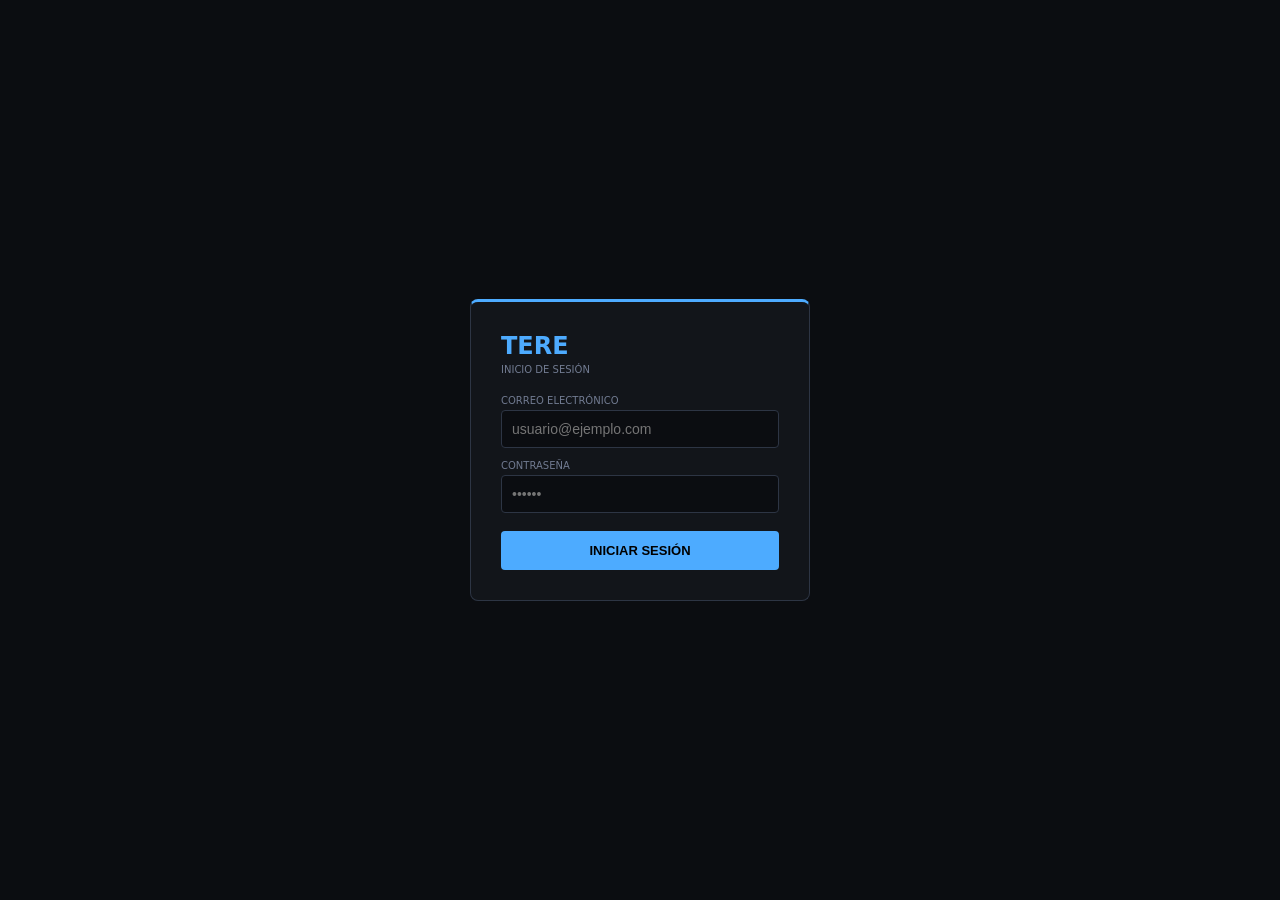
<file: login.html>
<!DOCTYPE html>
<html lang="es">
<head>
  <meta charset="UTF-8">
  <meta name="viewport" content="width=device-width, initial-scale=1.0">
  <title>TERE · Iniciar sesión</title>
  <style>
    :root {
      --bg: #0b0d11;
      --bg2: #12151a;
      --accent: #4dabff;
      --green: #40e0d0;
      --red: #ff5e7e;
      --text: #d8dee9;
      --muted: #717b91;
    }
    * { box-sizing: border-box; margin: 0; padding: 0; }
    body {
      background: var(--bg);
      color: var(--text);
      font-family: system-ui, sans-serif;
      min-height: 100vh;
      display: flex;
      align-items: center;
      justify-content: center;
    }
    .login-box {
      background: var(--bg2);
      border: 1px solid #2d3544;
      border-top: 3px solid var(--accent);
      border-radius: 8px;
      padding: 30px;
      width: 340px;
    }
    .login-title {
      font-size: 24px;
      font-weight: 700;
      color: var(--accent);
      margin-bottom: 4px;
    }
    .login-sub {
      font-size: 10px;
      color: var(--muted);
      margin-bottom: 20px;
    }
    .lbl {
      font-size: 10px;
      color: var(--muted);
      text-transform: uppercase;
      margin-bottom: 4px;
      margin-top: 12px;
    }
    input {
      width: 100%;
      background: var(--bg);
      border: 1px solid #2d3544;
      border-radius: 4px;
      padding: 10px;
      color: var(--text);
      font-size: 14px;
      outline: none;
    }
    input:focus { border-color: var(--accent); }
    .btn {
      width: 100%;
      padding: 12px;
      border: none;
      border-radius: 4px;
      font-weight: 700;
      cursor: pointer;
      font-size: 13px;
      text-transform: uppercase;
      margin-top: 18px;
    }
    .btn-p {
      background: var(--accent);
      color: #000;
    }
    #toast {
      position: fixed;
      bottom: 20px;
      right: 20px;
      background: var(--bg2);
      border-left: 4px solid var(--accent);
      padding: 14px 20px;
      font-size: 12px;
      display: none;
      z-index: 1000;
    }
    #toast.error { border-color: var(--red); }
    #toast.success { border-color: var(--green); }
  </style>
</head>
<body>

<div class="login-box">
  <div class="login-title">TERE</div>
  <div class="login-sub">INICIO DE SESIÓN</div>

  <div class="lbl">Correo electrónico</div>
  <input type="email" id="email" placeholder="usuario@ejemplo.com" autocomplete="email">

  <div class="lbl">Contraseña</div>
  <input type="password" id="password" placeholder="••••••" autocomplete="current-password">

  <button class="btn btn-p" onclick="login()">INICIAR SESIÓN</button>
</div>

<div id="toast"></div>

<script>
  const API = 'https://jellyfish-app-b5lgm.ondigitalocean.app/';

  async function login() {
    const email = document.getElementById('email').value.trim();
    const password = document.getElementById('password').value;

    if (!email || !password) {
      return toast('Completa todos los campos', 'error');
    }

    try {
      const response = await fetch(`${API}/api/usuarios/login`, {
        method: 'POST',
        headers: {
          'Content-Type': 'application/json',
          'ngrok-skip-browser-warning': 'true'
        },
        body: JSON.stringify({ email, password })
      });

      if (!response.ok) {
        if (response.status === 401) throw new Error('Credenciales incorrectas');
        const data = await response.json().catch(() => ({}));
        throw new Error(data.message || data.mensaje || `Error ${response.status}`);
      }

      const usuario = await response.json();

      // Guardar datos de sesión
      const session = {
        idUsuario: usuario.idUsuario,
        nombre: usuario.nombre,
        email: usuario.email,
        idSede: usuario.idSede,
        sedeId: usuario.idSede,
        rol: usuario.rol
      };
      localStorage.setItem('tere_session', JSON.stringify(session));

      toast('Inicio de sesión exitoso', 'success');
      setTimeout(() => {
        window.location.href = 'index.html';
      }, 800);

    } catch (error) {
      toast(error.message || 'Error al iniciar sesión', 'error');
    }
  }

  let _tt;
  function toast(m, t = 'info') {
    const e = document.getElementById('toast');
    e.textContent = m;
    e.className = t;
    e.style.display = 'block';
    clearTimeout(_tt);
    _tt = setTimeout(() => e.style.display = 'none', 2500);
  }
</script>

</body>
</html>
</file>
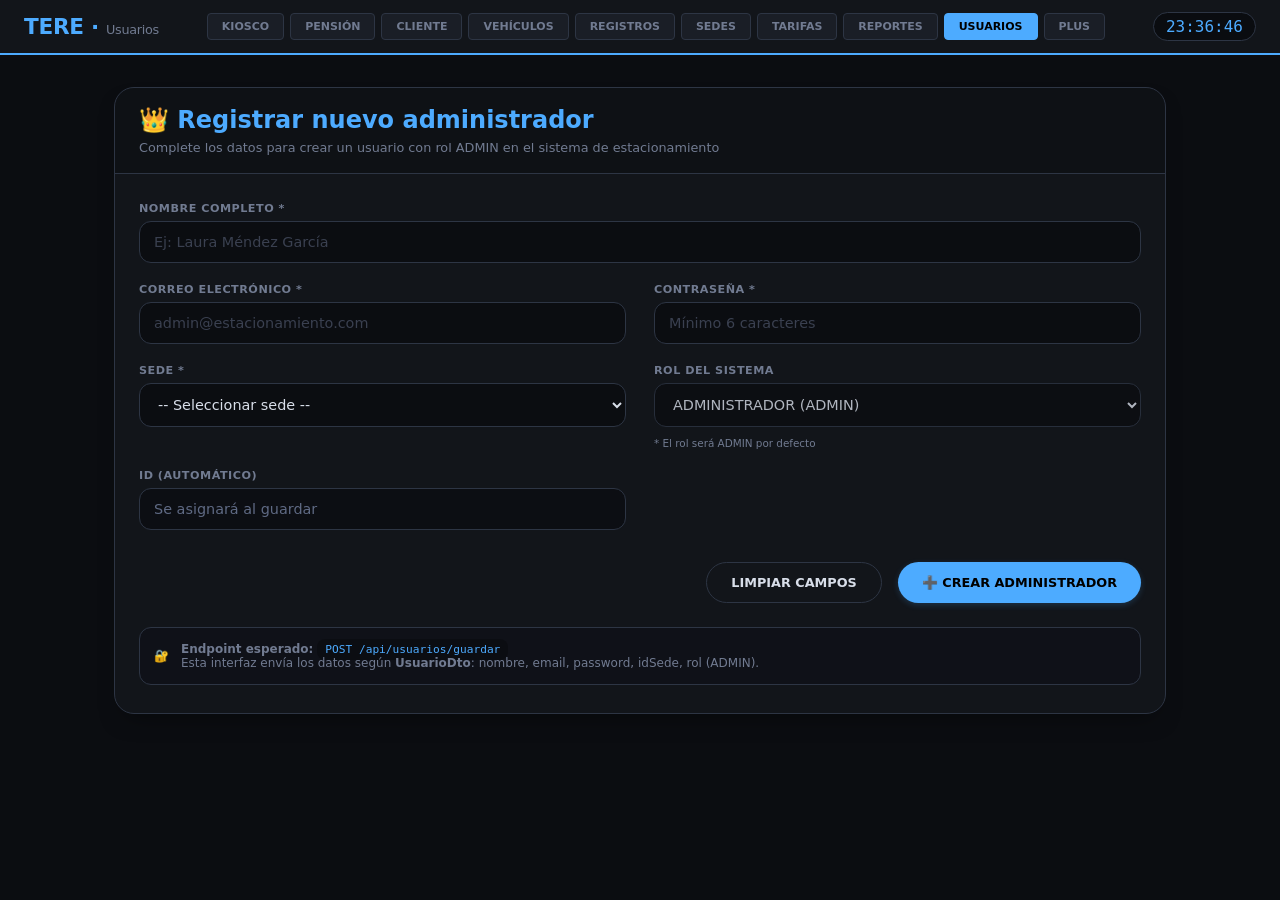
<file: registroCliente.html>
<!DOCTYPE html>
<html lang="es">
<head>
  <meta charset="UTF-8">
  <meta name="viewport" content="width=device-width, initial-scale=1.0, user-scalable=no">
  <title>TERE · Registrar Administrador</title>
  <style>
    * {
      margin: 0;
      padding: 0;
      box-sizing: border-box;
    }

    :root {
      --bg: #0b0d11;
      --bg2: #12151a;
      --accent: #4dabff;
      --green: #40e0d0;
      --red: #ff5e7e;
      --text: #d8dee9;
      --muted: #717b91;
      --border: #2d3544;
    }

    body {
      background: var(--bg);
      color: var(--text);
      font-family: 'Inter', system-ui, -apple-system, 'Segoe UI', sans-serif;
      min-height: 100vh;
      display: flex;
      flex-direction: column;
    }

    /* HEADER */
    header {
      background: var(--bg2);
      border-bottom: 2px solid var(--accent);
      padding: 12px 24px;
      display: flex;
      justify-content: space-between;
      align-items: center;
      flex-wrap: wrap;
      gap: 12px;
    }

    .logo {
      font-size: 1.35rem;
      font-weight: 700;
      letter-spacing: -0.3px;
      color: var(--accent);
    }

    .logo span {
      color: var(--muted);
      font-weight: 400;
      font-size: 0.8rem;
    }

    .nav-links {
      display: flex;
      gap: 6px;
      flex-wrap: wrap;
    }

    .nav-btn {
      padding: 6px 14px;
      border-radius: 4px;
      font-size: 11px;
      font-weight: 700;
      text-transform: uppercase;
      text-decoration: none;
      cursor: pointer;
      border: 1px solid #2d3544;
      background: #1a1e26;
      color: var(--muted);
      transition: all .15s;
    }

    .nav-btn:hover {
      border-color: var(--accent);
      color: var(--accent);
    }

    .nav-btn.active {
      background: var(--accent);
      color: #000;
      border-color: var(--accent);
    }

    .clock {
      font-family: monospace;
      font-size: 1rem;
      background: #0a0c10;
      padding: 4px 12px;
      border-radius: 32px;
      border: 1px solid var(--border);
      color: var(--accent);
    }

    /* MAIN LAYOUT */
    .container {
      max-width: 1100px;
      margin: 0 auto;
      padding: 32px 24px;
      width: 100%;
      flex: 1;
    }

    .card {
      background: var(--bg2);
      border: 1px solid var(--border);
      border-radius: 20px;
      overflow: hidden;
      box-shadow: 0 12px 24px -12px rgba(0,0,0,0.5);
    }

    .card-header {
      background: rgba(0,0,0,0.2);
      padding: 18px 24px;
      border-bottom: 1px solid var(--border);
    }

    .card-header h2 {
      font-size: 1.5rem;
      font-weight: 600;
      color: var(--accent);
      display: flex;
      align-items: center;
      gap: 8px;
    }

    .card-header p {
      font-size: 0.8rem;
      color: var(--muted);
      margin-top: 6px;
    }

    .card-body {
      padding: 28px 24px;
    }

    /* FORM GRID */
    .form-grid {
      display: grid;
      grid-template-columns: repeat(2, 1fr);
      gap: 20px 28px;
    }

    .field-group {
      display: flex;
      flex-direction: column;
      gap: 6px;
    }

    .field-group.full-width {
      grid-column: span 2;
    }

    label {
      font-size: 0.7rem;
      text-transform: uppercase;
      font-weight: 600;
      letter-spacing: 0.5px;
      color: var(--muted);
    }

    input, select {
      background: var(--bg);
      border: 1px solid var(--border);
      border-radius: 12px;
      padding: 12px 14px;
      color: var(--text);
      font-size: 0.9rem;
      outline: none;
      transition: all 0.2s ease;
      font-family: inherit;
    }

    input:focus, select:focus {
      border-color: var(--accent);
      box-shadow: 0 0 0 2px rgba(77, 171, 255, 0.2);
    }

    input::placeholder {
      color: #3a4050;
    }

    .error-msg {
      font-size: 0.7rem;
      color: var(--red);
      margin-top: 4px;
      display: none;
    }

    /* action buttons */
    .actions {
      margin-top: 32px;
      display: flex;
      justify-content: flex-end;
      gap: 16px;
      flex-wrap: wrap;
    }

    .btn {
      padding: 12px 24px;
      font-weight: 600;
      font-size: 0.8rem;
      text-transform: uppercase;
      border-radius: 40px;
      border: none;
      cursor: pointer;
      transition: 0.2s;
      background: transparent;
      color: var(--text);
      font-family: inherit;
    }

    .btn-primary {
      background: var(--accent);
      color: #000;
      box-shadow: 0 2px 6px rgba(77,171,255,0.2);
    }

    .btn-primary:hover {
      background: #3b8ad9;
      transform: translateY(-1px);
    }

    .btn-outline {
      border: 1px solid var(--border);
      background: transparent;
    }

    .btn-outline:hover {
      border-color: var(--accent);
      color: var(--accent);
    }

    /* TOAST */
    #toast {
      position: fixed;
      bottom: 24px;
      right: 24px;
      background: var(--bg2);
      border-left: 4px solid var(--accent);
      backdrop-filter: blur(8px);
      padding: 14px 20px;
      border-radius: 12px;
      font-size: 0.85rem;
      display: none;
      z-index: 1000;
      box-shadow: 0 8px 20px rgba(0,0,0,0.4);
      max-width: 320px;
    }

    #toast.success {
      border-left-color: var(--green);
    }
    #toast.error {
      border-left-color: var(--red);
    }

    /* INFO */
    .info-badge {
      background: #0f1118;
      border-radius: 12px;
      padding: 14px;
      margin-top: 24px;
      border: 1px solid var(--border);
      font-size: 0.75rem;
      color: var(--muted);
      display: flex;
      gap: 12px;
      align-items: center;
    }

    .info-badge code {
      background: #00000040;
      padding: 4px 8px;
      border-radius: 8px;
      font-size: 0.7rem;
      color: var(--accent);
    }

    hr {
      border-color: var(--border);
      margin: 12px 0;
    }

    @media (max-width: 700px) {
      .form-grid {
        grid-template-columns: 1fr;
      }
      .field-group.full-width {
        grid-column: span 1;
      }
      .container {
        padding: 20px 16px;
      }
      .card-body {
        padding: 20px 16px;
      }
    }
  </style>
</head>
<body>

<header>
  <div class="logo">TERE · <span>Usuarios</span></div>
  <nav class="nav-links">
    <a class="nav-btn" href="index.html">Kiosco</a>
    <a class="nav-btn" href="pension.html">Pensión</a>
    <a class="nav-btn" href="cliente.html">Cliente</a>
    <a class="nav-btn" href="vehiculos.html">Vehículos</a>
    <a class="nav-btn" href="registros.html">Registros</a>
    <a class="nav-btn" href="sedes.html">Sedes</a>
    <a class="nav-btn" href="tarifa.html">Tarifas</a>
    <a class="nav-btn" href="pdf.html">Reportes</a>
    <a class="nav-btn active" href="registroCliente.html">Usuarios</a>
    <a class="nav-btn" href="Plus/portada.html">Plus</a>
  </nav>
  <div class="clock" id="liveClock">--:--:--</div>
</header>

<div class="container">
  <div class="card">
    <div class="card-header">
      <h2>👑 Registrar nuevo administrador</h2>
      <p>Complete los datos para crear un usuario con rol ADMIN en el sistema de estacionamiento</p>
    </div>
    <div class="card-body">
      <form id="registerAdminForm">
        <div class="form-grid">
          <!-- Nombre completo -->
          <div class="field-group full-width">
            <label>Nombre completo *</label>
            <input type="text" id="adminNombre" placeholder="Ej: Laura Méndez García" autocomplete="off" maxlength="100">
            <div class="error-msg" id="errorNombre">El nombre es obligatorio (máx 100 caracteres)</div>
          </div>

          <!-- Email -->
          <div class="field-group">
            <label>Correo electrónico *</label>
            <input type="email" id="adminEmail" placeholder="admin@estacionamiento.com" autocomplete="off">
            <div class="error-msg" id="errorEmail">Correo inválido o ya registrado</div>
          </div>

          <!-- Contraseña -->
          <div class="field-group">
            <label>Contraseña *</label>
            <input type="password" id="adminPassword" placeholder="Mínimo 6 caracteres" autocomplete="new-password">
            <div class="error-msg" id="errorPass">La contraseña es obligatoria (mín 6 caracteres)</div>
          </div>

          <!-- Sede (obligatoria según DTO) -->
          <div class="field-group">
            <label>Sede *</label>
            <select id="adminSede">
              <option value="">-- Seleccionar sede --</option>
              <option value="1">🏢 Zona Mercado (ID 1)</option>
              <option value="2">🏬 Zona Comercial (ID 2)</option>
              <option value="3">🏙️ Zona Concurrida (ID 3)</option>
            </select>
            <div class="error-msg" id="errorSede">Debe seleccionar una sede válida</div>
          </div>

          <!-- Rol (fijo ADMIN pero se puede mostrar) -->
          <div class="field-group">
            <label>Rol del sistema</label>
            <select id="adminRol" disabled style="opacity:0.8; cursor:not-allowed;">
              <option value="ADMIN" selected>ADMINISTRADOR (ADMIN)</option>
            </select>
            <input type="hidden" id="rolHidden" value="ADMIN">
            <div style="font-size:0.65rem; color:var(--muted); margin-top: 4px;">* El rol será ADMIN por defecto</div>
          </div>

          <!-- ID de usuario (solo lectura) -->
          <div class="field-group">
            <label>ID (automático)</label>
            <input type="text" value="Se asignará al guardar" disabled style="background:#0c0e13; color:#5f6a84;">
          </div>
        </div>

        <div class="actions">
          <button type="button" class="btn btn-outline" onclick="limpiarFormulario()">Limpiar campos</button>
          <button type="submit" class="btn btn-primary" id="submitBtn">➕ CREAR ADMINISTRADOR</button>
        </div>
      </form>

      <div class="info-badge">
        <span>🔐</span>
        <div>
          <strong>Endpoint esperado:</strong> <code>POST /api/usuarios/guardar</code><br>
          Esta interfaz envía los datos según <strong>UsuarioDto</strong>: nombre, email, password, idSede, rol (ADMIN).
        </div>
      </div>
    </div>
  </div>
</div>

<div id="toast"></div>

<script>
  // Configuración
  const API_BASE = 'https://jellyfish-app-b5lgm.ondigitalocean.app';
  const DEFAULT_HEADERS = {
    'Content-Type': 'application/json',
    'ngrok-skip-browser-warning': 'true'
  };

  // DOM elements
  const nombreInput = document.getElementById('adminNombre');
  const emailInput = document.getElementById('adminEmail');
  const passInput = document.getElementById('adminPassword');
  const sedeSelect = document.getElementById('adminSede');
  const submitBtn = document.getElementById('submitBtn');
  const registerForm = document.getElementById('registerAdminForm');

  // Errores dinámicos
  const errorNombre = document.getElementById('errorNombre');
  const errorEmail = document.getElementById('errorEmail');
  const errorPass = document.getElementById('errorPass');
  const errorSede = document.getElementById('errorSede');

  // Reloj en tiempo real
  function updateClock() {
    const now = new Date();
    const timeStr = now.toLocaleTimeString('es-MX', { hour12: false });
    const clockDiv = document.getElementById('liveClock');
    if (clockDiv) clockDiv.textContent = timeStr;
  }
  setInterval(updateClock, 1000);
  updateClock();

  // Helper: Toast
  let toastTimeout = null;
  function showToast(message, type = 'info') {
    const toast = document.getElementById('toast');
    if (!toast) return;
    toast.textContent = message;
    toast.className = type;
    toast.style.display = 'block';
    if (toastTimeout) clearTimeout(toastTimeout);
    toastTimeout = setTimeout(() => {
      toast.style.display = 'none';
    }, 3500);
  }

  // Validaciones locales
  function validateForm() {
    let isValid = true;

    // nombre
    const nombre = nombreInput.value.trim();
    if (!nombre || nombre.length < 2 || nombre.length > 100) {
      errorNombre.style.display = 'block';
      isValid = false;
    } else {
      errorNombre.style.display = 'none';
    }

    // email
    const email = emailInput.value.trim();
    const emailRegex = /^[^\s@]+@([^\s@.,]+\.)+[^\s@.,]{2,}$/;
    if (!email || !emailRegex.test(email)) {
      errorEmail.style.display = 'block';
      isValid = false;
    } else {
      errorEmail.style.display = 'none';
    }

    // password
    const password = passInput.value;
    if (!password || password.length < 6) {
      errorPass.style.display = 'block';
      isValid = false;
    } else {
      errorPass.style.display = 'none';
    }

    // sede
    const sedeId = sedeSelect.value;
    if (!sedeId || isNaN(parseInt(sedeId))) {
      errorSede.style.display = 'block';
      isValid = false;
    } else {
      errorSede.style.display = 'none';
    }

    return isValid;
  }

  // Limpiar formulario
  function limpiarFormulario() {
    nombreInput.value = '';
    emailInput.value = '';
    passInput.value = '';
    sedeSelect.value = '';
    // resetear errores visuales
    [errorNombre, errorEmail, errorPass, errorSede].forEach(err => err.style.display = 'none');
    nombreInput.focus();
    showToast('Campos limpiados', 'info');
  }

  // Función principal para registrar administrador
  async function registrarAdministrador(event) {
    event.preventDefault();

    // Validación frontend
    if (!validateForm()) {
      showToast('❌ Revise los campos resaltados', 'error');
      return;
    }

    const nombre = nombreInput.value.trim();
    const email = emailInput.value.trim();
    const password = passInput.value;
    const idSede = parseInt(sedeSelect.value);
    const rol = 'ADMIN';   // Siempre ADMIN, respetando el DTO y lógica de negocio

    // Construir payload según UsuarioDto (idUsuario no es necesario, backend lo genera)
    const payload = {
      nombre: nombre,
      email: email,
      password: password,
      idSede: idSede,
      rol: rol
    };

    // Deshabilitar botón mientras se procesa
    submitBtn.disabled = true;
    const originalText = submitBtn.innerText;
    submitBtn.innerText = '⏳ Registrando...';

    try {
      const response = await fetch(`${API_BASE}/api/usuarios/guardar`, {
        method: 'POST',
        headers: DEFAULT_HEADERS,
        body: JSON.stringify(payload)
      });

      let responseBody = null;
      const contentType = response.headers.get('content-type');
      if (contentType && contentType.includes('application/json')) {
        responseBody = await response.json();
      } else {
        responseBody = await response.text();
      }

      if (!response.ok) {
        // Manejo de errores: si es un 400 con mensaje (correo duplicado, validación)
        let errorMessage = `Error ${response.status}`;
        if (typeof responseBody === 'string') errorMessage = responseBody;
        else if (responseBody && (responseBody.message || responseBody.mensaje)) 
          errorMessage = responseBody.message || responseBody.mensaje;
        else if (responseBody && typeof responseBody === 'object') 
          errorMessage = JSON.stringify(responseBody);
        
        throw new Error(errorMessage || 'No se pudo crear el administrador');
      }

      // Éxito: respuesta esperada "Usuario creado exitosamente" o mensaje similar
      const successMsg = typeof responseBody === 'string' ? responseBody : (responseBody?.mensaje || 'Administrador registrado con éxito');
      showToast(`✅ ${successMsg}`, 'success');
      
      // limpiar formulario después del exito
      limpiarFormulario();

    } catch (err) {
      console.error('Error en registro:', err);
      let errorText = err.message || 'Fallo en la conexión con el servidor';
      // si el error contiene "email already exists" o similar mejorar mensaje
      if (errorText.toLowerCase().includes('email') && (errorText.toLowerCase().includes('exists') || errorText.toLowerCase().includes('duplicado'))) {
        errorText = 'El correo electrónico ya está registrado. Use otro email.';
        errorEmail.style.display = 'block';
        errorEmail.innerText = '✗ Ya existe un usuario con este correo';
      } else if (errorText.toLowerCase().includes('sede')) {
        errorSede.style.display = 'block';
        errorSede.innerText = 'Sede inválida o no existente en BD';
      } else {
        // feedback general
        showToast(`⚠️ Error: ${errorText.substring(0, 100)}`, 'error');
      }
      // Mostrar toast de error general si no es específico
      if (!errorText.toLowerCase().includes('email')) {
        showToast(`❌ Fallo: ${errorText.substring(0, 120)}`, 'error');
      } else {
        // ya se mostró error email en campo, también toast opcional
        showToast(`❌ ${errorText}`, 'error');
      }
    } finally {
      submitBtn.disabled = false;
      submitBtn.innerText = originalText;
    }
  }

  // Event listeners
  registerForm.addEventListener('submit', registrarAdministrador);

  // Validaciones en tiempo real opcionales (mejora UX)
  nombreInput.addEventListener('input', () => {
    if (nombreInput.value.trim().length >= 2) errorNombre.style.display = 'none';
    else errorNombre.style.display = 'block';
  });
  emailInput.addEventListener('input', () => {
    const email = emailInput.value.trim();
    const emailRegex = /^[^\s@]+@([^\s@.,]+\.)+[^\s@.,]{2,}$/;
    if (email && emailRegex.test(email)) errorEmail.style.display = 'none';
    else if (email.length > 0) errorEmail.style.display = 'block';
    else errorEmail.style.display = 'none';
  });
  passInput.addEventListener('input', () => {
    if (passInput.value.length >= 6) errorPass.style.display = 'none';
    else if (passInput.value.length > 0) errorPass.style.display = 'block';
    else errorPass.style.display = 'none';
  });
  sedeSelect.addEventListener('change', () => {
    if (sedeSelect.value) errorSede.style.display = 'none';
    else errorSede.style.display = 'block';
  });

  // Pequeño helper, mostrar en consola la configuración actual (debug)
  console.log('🌐 API endpoint activo:', `${API_BASE}/api/usuarios/guardar`);
  console.log('📦 Payload esperado: { nombre, email, password, idSede, rol }');

  // Prevenir envío con tecla Enter inesperado si hay algún campo vacío
  window.addEventListener('keypress', function(e) {
    if (e.key === 'Enter' && document.activeElement && document.activeElement.tagName === 'INPUT') {
      if (registerForm && !submitBtn.disabled) {
        e.preventDefault();
        registerForm.dispatchEvent(new Event('submit'));
      }
    }
  });
</script>
</body>
</html>
</file>
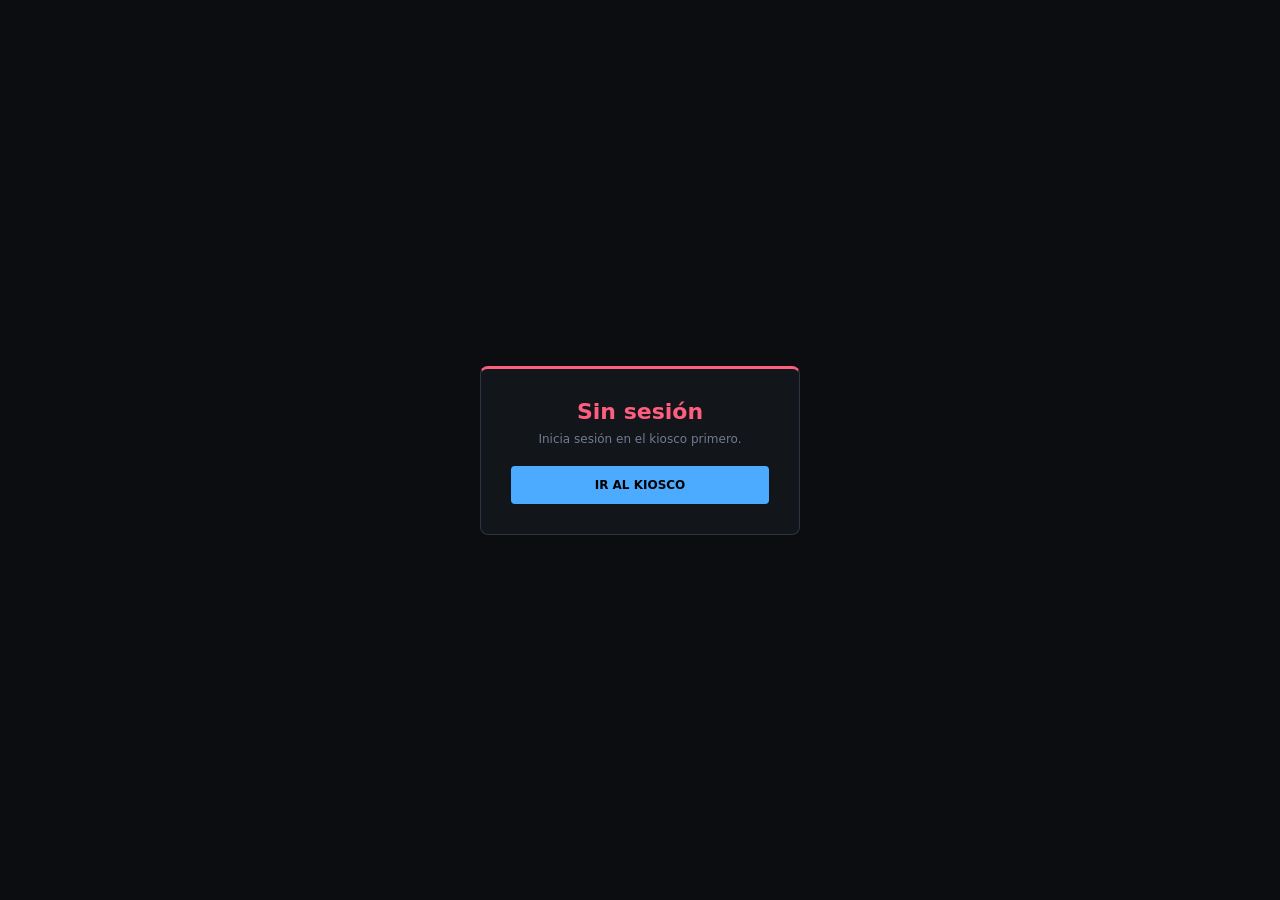
<file: registros.html>
<!DOCTYPE html>
<html lang="es">
<head>
  <meta charset="UTF-8">
  <meta name="viewport" content="width=device-width, initial-scale=1.0">
  <title>TERE · Registros y Cortes de Caja</title>
<style>
:root{--bg:#0b0d11;--bg2:#12151a;--accent:#4dabff;--green:#40e0d0;--red:#ff5e7e;--text:#d8dee9;--muted:#717b91}
*{box-sizing:border-box;margin:0;padding:0}
body{background:var(--bg);color:var(--text);font-family:system-ui,sans-serif;min-height:100vh;display:flex;flex-direction:column}
header{background:var(--bg2);border-bottom:2px solid var(--accent);padding:12px 20px;display:flex;justify-content:space-between;align-items:center;flex-wrap:wrap;gap:10px}
.logo{font-size:20px;font-weight:700;color:var(--accent)}
.nav-links{display:flex;gap:6px;flex-wrap:wrap}
.nav-btn{padding:6px 14px;border-radius:4px;font-size:11px;font-weight:700;text-transform:uppercase;text-decoration:none;cursor:pointer;border:1px solid #2d3544;background:#1a1e26;color:var(--muted);transition:all .15s}
.nav-btn:hover{border-color:var(--accent);color:var(--accent)}
.nav-btn.active{background:var(--accent);color:#000;border-color:var(--accent)}
.content{flex:1;padding:24px;display:flex;flex-direction:column;gap:16px;max-width:1100px;margin:0 auto;width:100%}
.btn{padding:10px 18px;border:none;border-radius:4px;font-weight:700;cursor:pointer;font-size:12px;text-transform:uppercase}
.btn-p{background:var(--accent);color:#000}.btn-d{background:transparent;color:var(--red);border:1px solid var(--red)}
.btn-secondary{background:#1f2a3a;color:var(--text);border:1px solid #2d3544}
.registro-view{background:#0f1115;padding:18px;border-radius:10px;display:flex;flex-direction:column;gap:14px}
.registro-head{display:flex;justify-content:space-between;gap:10px;align-items:center;border-bottom:1px solid #2d3544;padding-bottom:12px;flex-wrap:wrap}
.registro-title{font-size:18px;font-weight:700;color:var(--accent)}
.registro-grid{display:grid;grid-template-columns:1fr 1fr;gap:12px}
.registro-section{background:var(--bg);border:1px solid #2d3544;border-radius:6px;overflow:hidden}
.registro-section h3{font-size:12px;text-transform:uppercase;color:var(--muted);padding:10px;border-bottom:1px solid #2d3544}
.registro-list{display:flex;flex-direction:column;max-height:520px;overflow:auto}
.registro-item{display:grid;grid-template-columns:1fr auto;gap:8px;padding:10px;border-bottom:1px solid #202632;font-size:12px}
.registro-item:last-child{border-bottom:none}
.registro-main{font-weight:700;color:var(--text)}
.registro-meta{color:var(--muted);margin-top:3px;font-size:11px}
.registro-amount{font-weight:700;color:var(--green);text-align:right}
.registro-pill{display:inline-block;font-size:10px;text-transform:uppercase;color:#000;background:var(--accent);border-radius:4px;padding:3px 6px;margin-left:5px}
.registro-pill.off{background:var(--muted);color:#000}
.corte-section{background:var(--bg2);border:1px solid #2d3544;border-radius:6px;padding:14px}
.corte-title{font-size:12px;font-weight:700;color:var(--muted);text-transform:uppercase;margin-bottom:8px;display:flex;justify-content:space-between;align-items:center}
.corte-item{font-size:11px;color:var(--muted);padding:4px 0;border-bottom:1px solid #1a1e26}
.corte-item:last-child{border-bottom:none}
.corte-fecha{color:var(--accent);font-family:monospace}
.corte-monto{color:var(--green);font-weight:600}
.resumen-bar{display:flex;gap:16px;font-size:12px}
.resumen-item{background:var(--bg);border:1px solid #2d3544;border-radius:6px;padding:10px 16px;text-align:center}
.resumen-n{font-size:20px;font-weight:700}
.resumen-l{font-size:10px;color:var(--muted)}
#toast{position:fixed;bottom:20px;right:20px;background:var(--bg2);border-left:4px solid var(--accent);padding:14px 20px;font-size:12px;display:none;z-index:1000;border-radius:8px}
#toast.success{border-color:var(--green)}#toast.error{border-color:var(--red)}
#no-sesion{position:fixed;inset:0;background:var(--bg);display:flex;align-items:center;justify-content:center;z-index:300;display:none}
.alert-box{background:var(--bg2);border:1px solid #2d3544;border-top:3px solid var(--red);border-radius:8px;padding:30px;width:320px;text-align:center}
.loading-spinner{display:inline-block;width:12px;height:12px;border:2px solid rgba(255,255,255,0.3);border-radius:50%;border-top-color:#fff;animation:spin 0.6s linear infinite;margin-right:6px}
@keyframes spin{to{transform:rotate(360deg)}}
@media(max-width:700px){.registro-grid{grid-template-columns:1fr}.resumen-bar{flex-wrap:wrap}}
</style>
</head>
<body>

<div id="no-sesion">
  <div class="alert-box">
    <div style="font-size:22px;font-weight:700;color:var(--red);margin-bottom:8px">Sin sesión</div>
    <div style="font-size:12px;color:var(--muted);margin-bottom:20px">Inicia sesión en el kiosco primero.</div>
    <a href="index.html" class="btn btn-p" style="display:block;text-decoration:none;padding:12px">IR AL KIOSCO</a>
  </div>
</div>

<header>
  <div class="logo">TERE · <span style="color:var(--muted);font-size:13px" id="sede-nombre">--</span></div>
  <nav class="nav-links">
    <a class="nav-btn" href="index.html">Kiosco</a>
    <a class="nav-btn" href="pension.html">Pensión</a>
    <a class="nav-btn" href="cliente.html">Cliente</a>
    <a class="nav-btn" href="vehiculos.html">Vehículos</a>
    <a class="nav-btn active" href="registros.html">Registros</a>
    <a class="nav-btn" href="sedes.html">Sedes</a>
    <a class="nav-btn" href="tarifa.html">Tarifas</a>
    <a class="nav-btn" href="pdf.html">Reportes</a>
    <a class="nav-btn" href="registroCliente.html">Usuarios</a>
    <a class="nav-btn" href="Plus/portada.html">Plus</a>
  </nav>
  <div id="clock" style="color:var(--accent)">--:--:--</div>
</header>

<div class="content">

  <div class="registro-view">
    <div class="registro-head">
      <div>
        <div class="registro-title">Registros de la sede</div>
        <div class="registro-meta" id="sede-sub" style="font-size:12px;color:var(--muted)">--</div>
      </div>
      <div style="display:flex;gap:8px;flex-wrap:wrap">
        <button class="btn btn-p" onclick="cargarRegistros()" id="btnActualizar">↻ Actualizar</button>
        <button class="btn btn-d" onclick="hacerCorteCaja()" id="btnCorteCaja">💰 Corte de caja</button>
        <a class="btn btn-secondary" style="text-decoration:none" href="index.html">← Kiosco</a>
      </div>
    </div>

    <!-- Resumen rápido -->
    <div class="resumen-bar" id="resumen-bar">
      <div class="resumen-item"><div class="resumen-n" id="res-activos" style="color:var(--accent)">0</div><div class="resumen-l">Activos</div></div>
      <div class="resumen-item"><div class="resumen-n" id="res-cerrados" style="color:var(--muted)">0</div><div class="resumen-l">No activos</div></div>
      <div class="resumen-item"><div class="resumen-n" id="res-ingresos" style="color:var(--green)">$0</div><div class="resumen-l">Ingresos sesión</div></div>
    </div>

    <!-- Listas -->
    <div class="registro-grid" id="registro-grid">
      <section class="registro-section">
        <h3>Activos <span id="cnt-activos">0</span></h3>
        <div class="registro-list" id="list-activos"><div class="registro-item"><div class="registro-meta">Cargando...</div></div></div>
      </section>
      <section class="registro-section">
        <h3>No activos <span id="cnt-cerrados">0</span></h3>
        <div class="registro-list" id="list-cerrados"><div class="registro-item"><div class="registro-meta">Cargando...</div></div></div>
      </section>
    </div>
  </div>

  <!-- Cortes de caja (desde backend) -->
  <div class="corte-section">
    <div class="corte-title">
      <span>📋 Cortes de caja (historial real)</span>
      <button class="btn btn-secondary" style="padding:4px 12px;font-size:10px" onclick="cargarCortesBackend()">↻ Recargar cortes</button>
    </div>
    <div id="cortes-list">
      <div class="corte-item">Cargando cortes desde servidor...</div>
    </div>
  </div>

</div>
<div id="toast"></div>

<script>
const API = 'https://jellyfish-app-b5lgm.ondigitalocean.app';
const apiHeaders = { 'Content-Type': 'application/json', 'ngrok-skip-browser-warning': 'true' };

// Estado global
let sedeId = null;
let sesion = null;
let cajones = [];
let registrosSesion = [];     // registros cerrados localmente (por si no se guardan en BD automáticamente)
let cortesBackend = [];        // lista de cortes reales desde API

// ======================= UTILS =======================
function toast(m, t = 'info') {
  const e = document.getElementById('toast');
  if (!e) return;
  e.textContent = m;
  e.className = t;
  e.style.display = 'block';
  setTimeout(() => { e.style.display = 'none'; }, 3500);
}

function money(v) {
  const n = Number(v || 0);
  return '$' + n.toFixed(n % 1 ? 2 : 0);
}

function fmtDate(v) {
  if (!v) return '--';
  const d = new Date(v);
  return Number.isFinite(d.getTime()) ? d.toLocaleString('es-MX', { dateStyle: 'short', timeStyle: 'short' }) : String(v);
}

function estadoActivo(r) {
  return r.abierto === true || String(r.estado || '').toLowerCase() === 'activo' || !r.horaSalida;
}

function registroTotal(r) {
  return r.totalCobrado ?? r.tarifaAplicada ?? r.total ?? 0;
}

// ======================= API GENÉRICA =======================
async function api(path, options = {}) {
  const headers = { ...apiHeaders, ...(options.headers || {}) };
  Object.keys(headers).forEach(k => headers[k] === undefined && delete headers[k]);
  const r = await fetch(`${API}${path}`, { ...options, headers });
  
  if (!r.ok) {
    let msg = `HTTP ${r.status}`;
    try {
      const d = await r.json();
      msg = d.message || d.mensaje || JSON.stringify(d);
    } catch (e) { }
    throw new Error(msg);
  }
  if (r.status === 204) return null;
  const text = await r.text();
  if (!text) return null;
  try { return JSON.parse(text); } catch (e) { return text; }
}

// ======================= CORTES DE CAJA (BACKEND REAL) =======================
async function cargarCortesBackend() {
  if (!sedeId) return;
  const cortesContainer = document.getElementById('cortes-list');
  if (cortesContainer) cortesContainer.innerHTML = '<div class="corte-item"><span class="loading-spinner"></span> Cargando historial de cortes...</div>';
  
  try {
    const data = await api(`/api/corte-caja/${sedeId}`, { headers: { 'Content-Type': undefined } });
    cortesBackend = Array.isArray(data) ? data : [];
    
    if (cortesBackend.length === 0) {
      cortesContainer.innerHTML = '<div class="corte-item">📭 No hay cortes de caja registrados para esta sede</div>';
      return;
    }
    
    // Mostrar los últimos 20 cortes (más legible)
    const html = cortesBackend.slice(0, 20).map(c => `
      <div class="corte-item">
        <div style="display:flex; justify-content:space-between; align-items:center;">
          <span><span class="corte-fecha">📅 ${fmtDate(c.fecha)}</span> — #${c.idCorte || '??'}</span>
          <span class="corte-monto">${money(c.totalIngresos)}</span>
        </div>
        <div style="font-size:10px; margin-top:2px;">🔢 ${c.totalRegistros || 0} registros cerrados ${c.observaciones ? '· ' + c.observaciones : ''}</div>
      </div>
    `).join('');
    
    cortesContainer.innerHTML = html;
    toast('Cortes actualizados desde el servidor', 'success');
  } catch (err) {
    console.error('Error cargando cortes:', err);
    cortesContainer.innerHTML = `<div class="corte-item" style="color:var(--red)">❌ Error al cargar cortes: ${err.message.substring(0, 80)}</div>`;
    toast('No se pudieron cargar los cortes', 'error');
  }
}

// ======================= REGISTROS Y VISUALIZACIÓN =======================
function registroHtml(r, activo) {
  const salida = activo ? 'Activo' : fmtDate(r.horaSalida);
  const total = activo ? '--' : money(registroTotal(r));
  return `<div class="registro-item">
    <div>
      <div class="registro-main">${escapeHtml(r.placa || 'SIN PLACA')} <span class="registro-pill ${activo ? '' : 'off'}">${activo ? 'Activo' : 'Finalizado'}</span></div>
      <div class="registro-meta">Cajón ${r.numeroCajon || '--'} · ${r.tipoServicio || 'regular'}</div>
      <div class="registro-meta">Entrada ${fmtDate(r.horaEntrada)} · Salida ${salida}</div>
    </div>
    <div class="registro-amount">${total}</div>
  </div>`;
}

function escapeHtml(str) { return String(str).replace(/[&<>]/g, function(m){if(m==='&')return '&amp;';if(m==='<')return '&lt;';if(m==='>')return '&gt;';return m;}); }

function renderRegistros() {
  // Combinar: activos desde cajones + registrosSesion (cerrados en esta sesión)
  const activosDesdeMapa = cajones.filter(c => !c.disponible).map(c => ({
    placa: c.placa,
    numeroCajon: c.numeroCajon,
    estado: 'activo',
    abierto: true,
    tipoServicio: c.tipo || 'regular',
    horaEntrada: c.horaEntrada || new Date().toISOString()
  }));
  
  const todosRegistros = [...activosDesdeMapa, ...registrosSesion];
  const activos = todosRegistros.filter(estadoActivo);
  const noActivos = todosRegistros.filter(r => !estadoActivo(r));
  const ingresos = noActivos.reduce((s, r) => s + Number(registroTotal(r) || 0), 0);

  document.getElementById('cnt-activos').textContent = activos.length;
  document.getElementById('cnt-cerrados').textContent = noActivos.length;
  document.getElementById('res-activos').textContent = activos.length;
  document.getElementById('res-cerrados').textContent = noActivos.length;
  document.getElementById('res-ingresos').textContent = money(ingresos);

  document.getElementById('list-activos').innerHTML = activos.map(r => registroHtml(r, true)).join('') || '<div class="registro-item"><div class="registro-meta">✅ Sin registros activos</div></div>';
  document.getElementById('list-cerrados').innerHTML = noActivos.map(r => registroHtml(r, false)).join('') || '<div class="registro-item"><div class="registro-meta">📋 Sin registros cerrados esta sesión</div></div>';
}

async function cargarRegistros() {
  if (!sedeId) return;
  const btn = document.getElementById('btnActualizar');
  const originalText = btn?.innerText;
  if (btn) { btn.disabled = true; btn.innerText = '⏳ Actualizando...'; }
  
  try {
    const cs = await api(`/api/cajones/${sedeId}`, { headers: { 'Content-Type': undefined } }).catch(() => []);
    cajones = cs || [];
    renderRegistros();
    toast('Registros actualizados correctamente', 'success');
  } catch (e) {
    toast(e.message || 'Error al cargar registros', 'error');
  } finally {
    if (btn) { btn.disabled = false; btn.innerText = originalText; }
  }
}

// ======================= CORTE DE CAJA MANUAL (BACKEND REAL) =======================
async function hacerCorteCaja() {
  if (!sedeId) {
    toast('No se identificó la sede', 'error');
    return;
  }
  
  if (!confirm(`⚠️ ¿Realizar CORTE DE CAJA para la sede actual?\n\nSe registrará un corte en el sistema con los registros finalizados del día anterior (según lógica automática). Esta acción es irreversible pero se puede consultar después.\n\n¿Desea continuar?`)) return;
  
  const btn = document.getElementById('btnCorteCaja');
  const originalText = btn?.innerHTML;
  if (btn) { btn.disabled = true; btn.innerHTML = '<span class="loading-spinner"></span> Procesando...'; }
  
  try {
    const response = await fetch(`${API}/api/corte-caja/ejecutar/${sedeId}`, {
      method: 'POST',
      headers: apiHeaders
    });
    
    if (!response.ok) {
      let errorMsg = `HTTP ${response.status}`;
      try { const errData = await response.json(); errorMsg = errData.message || errData.mensaje || errorMsg; } catch(e) {}
      throw new Error(errorMsg);
    }
    
    const result = await response.text();
    toast(`✅ Corte realizado correctamente: ${result || 'Éxito'}`, 'success');
    
    // Recargar lista de cortes y registros
    await cargarCortesBackend();
    await cargarRegistros();
    
  } catch (err) {
    console.error('Error en corte manual:', err);
    if (err.message.includes('404')) {
      toast('⚠️ El endpoint de corte manual aún no está expuesto. Consulta al administrador para agregar POST /api/corte-caja/ejecutar/{idSede}', 'error');
    } else {
      toast(`❌ No se pudo realizar el corte: ${err.message.substring(0, 120)}`, 'error');
    }
  } finally {
    if (btn) { btn.disabled = false; btn.innerHTML = originalText; }
  }
}

// ======================= INICIALIZACIÓN =======================
async function inicializar() {
  try {
    sesion = JSON.parse(localStorage.getItem('tere_session') || 'null');
  } catch(e) { sesion = null; }
  
  if (!sesion?.sedeId) {
    document.getElementById('no-sesion').style.display = 'flex';
    return;
  }
  
  sedeId = sesion.sedeId;
  const nombreSede = { 1: 'Zona Mercado', 2: 'Zona Comercial', 3: 'Zona Concurrida' }[sedeId] || ('Sede ' + sedeId);
  document.getElementById('sede-nombre').textContent = nombreSede;
  document.getElementById('sede-sub').textContent = nombreSede;
  
  // Cargar datos iniciales
  await cargarRegistros();
  await cargarCortesBackend();
  
  // Reloj
  setInterval(() => {
    const clock = document.getElementById('clock');
    if (clock) clock.textContent = new Date().toLocaleTimeString('es-MX', { hour12: false });
  }, 1000);
}

// Ejecutar al cargar la página
inicializar();
</script>
</body>
</html>
</file>
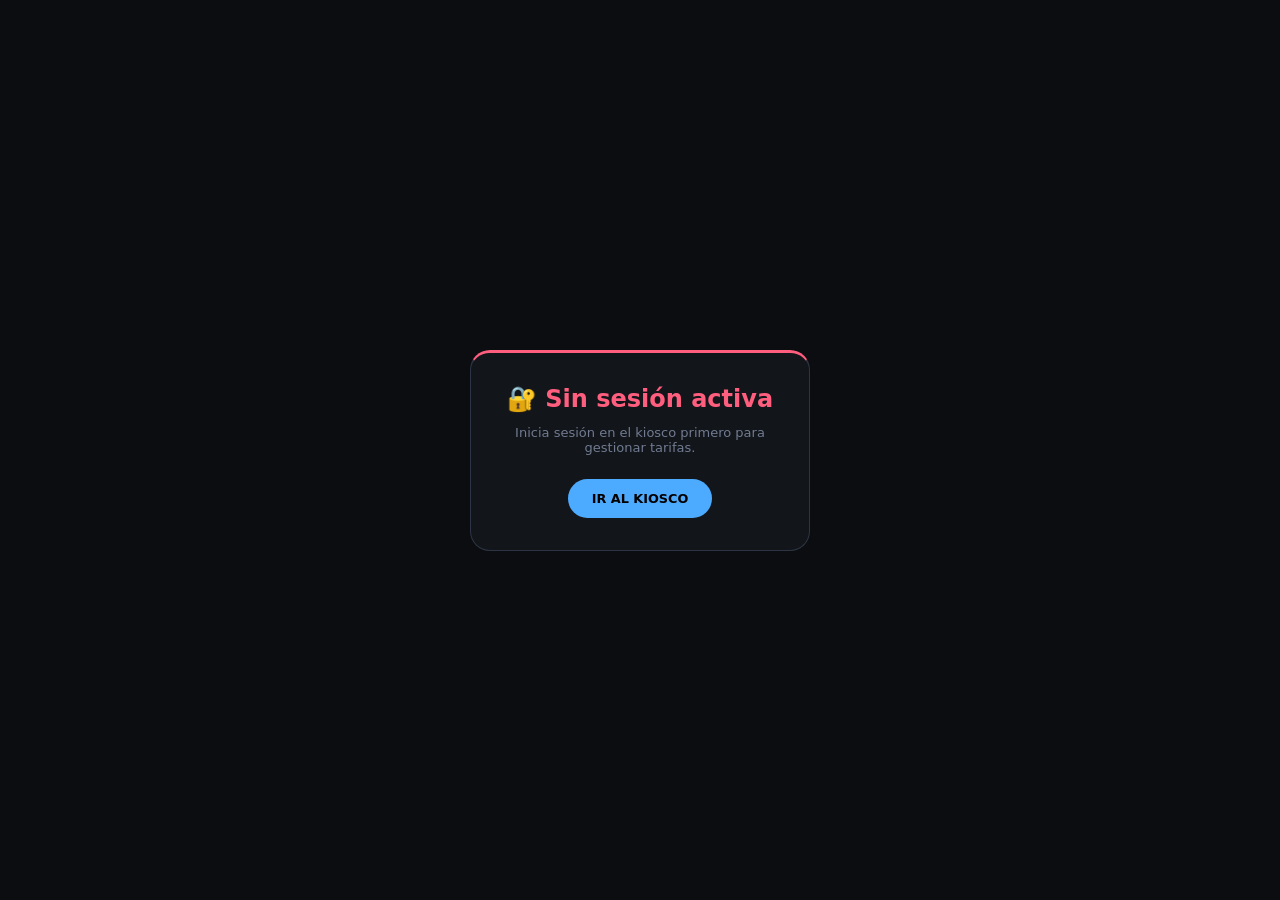
<file: tarifa.html>
<!DOCTYPE html>
<html lang="es">
<head>
  <meta charset="UTF-8">
  <meta name="viewport" content="width=device-width, initial-scale=1.0, user-scalable=yes">
  <title>TERE · Gestión de Tarifas por Sede</title>
  <style>
    :root {
      --bg: #0b0d11;
      --bg2: #12151a;
      --accent: #4dabff;
      --green: #40e0d0;
      --red: #ff5e7e;
      --text: #d8dee9;
      --muted: #717b91;
      --border: #2d3544;
      --card-bg: #0f1118;
    }

    * {
      margin: 0;
      padding: 0;
      box-sizing: border-box;
    }

    body {
      background: var(--bg);
      color: var(--text);
      font-family: 'Inter', system-ui, -apple-system, 'Segoe UI', sans-serif;
      min-height: 100vh;
      display: flex;
      flex-direction: column;
    }

    /* Header */
    header {
      background: var(--bg2);
      border-bottom: 2px solid var(--accent);
      padding: 12px 24px;
      display: flex;
      justify-content: space-between;
      align-items: center;
      flex-wrap: wrap;
      gap: 12px;
    }

    .logo {
      font-size: 1.35rem;
      font-weight: 700;
      letter-spacing: -0.3px;
      color: var(--accent);
    }

    .logo span {
      color: var(--muted);
      font-weight: 400;
      font-size: 0.75rem;
    }

    .clock {
      font-family: monospace;
      background: #0a0c10;
      padding: 6px 14px;
      border-radius: 32px;
      border: 1px solid var(--border);
      font-size: 0.85rem;
      color: var(--accent);
    }

    /* Navegación */
    .nav-bar {
      background: var(--bg2);
      padding: 8px 24px;
      display: flex;
      gap: 16px;
      border-bottom: 1px solid var(--border);
    }

    .nav-btn {
      padding: 8px 16px;
      border-radius: 32px;
      font-size: 0.75rem;
      font-weight: 600;
      text-transform: uppercase;
      text-decoration: none;
      background: #1a1e26;
      color: var(--muted);
      border: 1px solid var(--border);
      transition: all 0.15s;
    }

    .nav-btn:hover {
      border-color: var(--accent);
      color: var(--accent);
    }

    .nav-btn.active {
      background: var(--accent);
      color: #000;
      border-color: var(--accent);
    }

    /* Main container */
    .container {
      max-width: 720px;
      margin: 40px auto;
      padding: 0 20px;
      flex: 1;
    }

    .card {
      background: var(--bg2);
      border: 1px solid var(--border);
      border-radius: 24px;
      overflow: hidden;
      box-shadow: 0 15px 30px -12px rgba(0, 0, 0, 0.5);
    }

    .card-header {
      background: rgba(0, 0, 0, 0.3);
      padding: 20px 24px;
      border-bottom: 1px solid var(--border);
    }

    .card-header h2 {
      font-size: 1.5rem;
      font-weight: 700;
      color: var(--accent);
      display: flex;
      align-items: center;
      gap: 8px;
    }

    .card-header p {
      font-size: 0.8rem;
      color: var(--muted);
      margin-top: 6px;
    }

    .card-body {
      padding: 28px 24px;
    }

    /* Sede selector */
    .sede-selector {
      background: var(--card-bg);
      border-radius: 20px;
      padding: 12px 16px;
      margin-bottom: 28px;
      border: 1px solid var(--border);
      display: flex;
      align-items: center;
      flex-wrap: wrap;
      gap: 12px;
    }

    .sede-label {
      font-weight: 600;
      font-size: 0.8rem;
      color: var(--muted);
      text-transform: uppercase;
    }

    .sede-buttons {
      display: flex;
      gap: 12px;
      flex-wrap: wrap;
    }

    .sede-btn {
      background: #1a1e26;
      border: 1px solid var(--border);
      padding: 8px 20px;
      border-radius: 40px;
      font-size: 0.85rem;
      font-weight: 600;
      cursor: pointer;
      transition: all 0.2s;
      color: var(--text);
    }

    .sede-btn.active-sede {
      background: var(--accent);
      color: #000;
      border-color: var(--accent);
      box-shadow: 0 0 8px rgba(77, 171, 255, 0.4);
    }

    .sede-btn:hover:not(.active-sede) {
      border-color: var(--accent);
      color: var(--accent);
    }

    /* Formulario tarifas */
    .tarifas-form {
      display: flex;
      flex-direction: column;
      gap: 24px;
    }

    .input-group {
      display: flex;
      flex-direction: column;
      gap: 8px;
    }

    .input-group label {
      font-size: 0.7rem;
      text-transform: uppercase;
      font-weight: 600;
      color: var(--muted);
      letter-spacing: 0.5px;
    }

    .input-field {
      background: var(--bg);
      border: 1px solid var(--border);
      border-radius: 16px;
      padding: 14px 16px;
      color: var(--text);
      font-size: 1rem;
      font-weight: 500;
      font-family: monospace;
      transition: all 0.2s;
      width: 100%;
    }

    .input-field:focus {
      outline: none;
      border-color: var(--accent);
      box-shadow: 0 0 0 2px rgba(77, 171, 255, 0.2);
    }

    .input-field:disabled {
      opacity: 0.6;
      cursor: not-allowed;
    }

    .info-row {
      display: flex;
      justify-content: space-between;
      background: var(--card-bg);
      padding: 12px 16px;
      border-radius: 16px;
      font-size: 0.8rem;
      border: 1px solid var(--border);
    }

    .info-label {
      color: var(--muted);
    }

    .info-value {
      font-weight: 700;
      color: var(--green);
      font-family: monospace;
    }

    .btn {
      padding: 12px 24px;
      border-radius: 40px;
      font-weight: 700;
      font-size: 0.8rem;
      text-transform: uppercase;
      border: none;
      cursor: pointer;
      transition: 0.2s;
      font-family: inherit;
      display: inline-flex;
      align-items: center;
      justify-content: center;
      gap: 8px;
    }

    .btn-primary {
      background: var(--accent);
      color: #000;
      width: 100%;
    }

    .btn-primary:hover {
      background: #3b8ad9;
      transform: translateY(-1px);
    }

    .btn-primary:disabled {
      opacity: 0.5;
      cursor: not-allowed;
      transform: none;
    }

    .btn-outline {
      background: transparent;
      border: 1px solid var(--border);
      color: var(--muted);
    }

    .btn-outline:hover {
      border-color: var(--accent);
      color: var(--accent);
    }

    .loading-spinner {
      display: inline-block;
      width: 14px;
      height: 14px;
      border: 2px solid rgba(0, 0, 0, 0.3);
      border-radius: 50%;
      border-top-color: #000;
      animation: spin 0.6s linear infinite;
    }

    @keyframes spin {
      to { transform: rotate(360deg); }
    }

    /* Toast */
    #toast {
      position: fixed;
      bottom: 24px;
      right: 24px;
      background: var(--bg2);
      border-left: 4px solid var(--accent);
      backdrop-filter: blur(8px);
      padding: 14px 20px;
      border-radius: 12px;
      font-size: 0.85rem;
      display: none;
      z-index: 2000;
      box-shadow: 0 8px 20px rgba(0,0,0,0.4);
      max-width: 340px;
    }
    #toast.success { border-left-color: var(--green); }
    #toast.error { border-left-color: var(--red); }

    /* No sesión */
    #no-sesion {
      position: fixed;
      inset: 0;
      background: var(--bg);
      display: flex;
      align-items: center;
      justify-content: center;
      z-index: 300;
      display: none;
    }
    .alert-box {
      background: var(--bg2);
      border: 1px solid var(--border);
      border-top: 3px solid var(--red);
      border-radius: 20px;
      padding: 32px;
      width: 340px;
      text-align: center;
    }

    hr {
      border-color: var(--border);
      margin: 8px 0;
    }

    @media (max-width: 580px) {
      .container { padding: 0 16px; margin: 24px auto; }
      .card-body { padding: 20px 16px; }
      .sede-buttons { width: 100%; justify-content: center; }
    }
  </style>
</head>
<body>

<div id="no-sesion">
  <div class="alert-box">
    <div style="font-size: 24px; font-weight: 700; color: var(--red); margin-bottom: 12px;">🔐 Sin sesión activa</div>
    <div style="font-size: 13px; color: var(--muted); margin-bottom: 24px;">Inicia sesión en el kiosco primero para gestionar tarifas.</div>
    <a href="index.html" class="btn btn-primary" style="display: inline-block; text-decoration: none; width: auto; padding: 12px 24px;">IR AL KIOSCO</a>
  </div>
</div>

<header>
  <div class="logo">TERE · <span id="sedeIdDisplay">Tarifas</span></div>
  <nav class="nav-links">
    <a class="nav-btn" href="index.html">Kiosco</a>
    <a class="nav-btn" href="pension.html">Pensión</a>
    <a class="nav-btn" href="cliente.html">Cliente</a>
    <a class="nav-btn" href="vehiculos.html">Vehículos</a>
    <a class="nav-btn" href="registros.html">Registros</a>
    <a class="nav-btn" href="sedes.html">Sedes</a>
    <a class="nav-btn active" href="tarifa.html">Tarifas</a>
    <a class="nav-btn" href="pdf.html">Reportes</a>
    <a class="nav-btn" href="registroCliente.html">Usuarios</a>
    <a class="nav-btn" href="Plus/portada.html">Plus</a>
  </nav>
  <div class="clock" id="liveClock">--:--:--</div>
</header>

<div class="container">
  <div class="card">
    <div class="card-header">
      <h2>💰 Tarifa por hora / pensión</h2>
      <p>Consulta y actualiza los costos específicos por cada sede</p>
    </div>
    <div class="card-body">

      <!-- Selector de sede -->
      <div class="sede-selector">
        <span class="sede-label">📍 Sede actual:</span>
        <div class="sede-buttons" id="sedeButtons">
          <button class="sede-btn" data-sede="1">🏬 Zona Mercado</button>
          <button class="sede-btn" data-sede="2">🏭 Zona Comercial</button>
          <button class="sede-btn" data-sede="3">🏙️ Zona Concurrida</button>
        </div>
      </div>

      <!-- Info sede seleccionada -->
      <div class="info-row" style="margin-bottom: 24px;">
        <span class="info-label">ID Sede activa</span>
        <span class="info-value" id="sedeIdDisplay">—</span>
      </div>

      <form id="tarifasForm">
        <div class="tarifas-form">
          <div class="input-group">
            <label>💵 Costo por hora (MXN)</label>
            <input type="number" step="0.01" min="0" class="input-field" id="costoHora" placeholder="Ej: 25.00">
          </div>
          <div class="input-group">
            <label>📆 Costo pensión mensual (MXN)</label>
            <input type="number" step="0.01" min="0" class="input-field" id="costoPension" placeholder="Ej: 450.00">
          </div>

          <div class="info-row">
            <span class="info-label">🆔 ID Tarifa (automático)</span>
            <span class="info-value" id="idTarifaSpan">—</span>
          </div>

          <div style="display: flex; gap: 12px; margin-top: 8px; flex-wrap: wrap;">
            <button type="button" class="btn btn-outline" id="refreshBtn" style="flex:1">⟳ Recargar tarifa</button>
            <button type="submit" class="btn btn-primary" id="saveBtn" style="flex:2">💾 Actualizar tarifas</button>
          </div>
        </div>
      </form>

      <hr style="margin: 24px 0 12px 0;">
      <div style="font-size: 0.7rem; text-align: center; color: var(--muted);">
        ⚡ Las tarifas son independientes por sede. Al actualizar, se modifica el costo por hora y pensión para la sede seleccionada.
      </div>
    </div>
  </div>
</div>

<div id="toast"></div>

<script>
  // ---------- CONFIGURACIÓN ----------
  const API_BASE = 'https://jellyfish-app-b5lgm.ondigitalocean.app';
  const DEFAULT_HEADERS = {
    'Content-Type': 'application/json',
    'ngrok-skip-browser-warning': 'true'
  };

  // Estado global
  let currentSedeId = null;         // 1,2,3
  let currentTarifaData = null;     // objeto completo de tarifa
  let sesionActiva = null;

  // Elementos DOM
  const sedeButtons = document.querySelectorAll('.sede-btn');
  const sedeIdDisplay = document.getElementById('sedeIdDisplay');
  const costoHoraInput = document.getElementById('costoHora');
  const costoPensionInput = document.getElementById('costoPension');
  const idTarifaSpan = document.getElementById('idTarifaSpan');
  const saveBtn = document.getElementById('saveBtn');
  const refreshBtn = document.getElementById('refreshBtn');
  const tarifasForm = document.getElementById('tarifasForm');
  const noSesionDiv = document.getElementById('no-sesion');

  // ---------- UTILS ----------
  function showToast(message, type = 'info') {
    const toast = document.getElementById('toast');
    if (!toast) return;
    toast.textContent = message;
    toast.className = type;
    toast.style.display = 'block';
    setTimeout(() => {
      toast.style.display = 'none';
    }, 3500);
  }

  function formatMoney(value) {
    if (value === undefined || value === null) return '0.00';
    return Number(value).toFixed(2);
  }

  function updateSedeUI() {
    if (!currentSedeId) {
      sedeIdDisplay.textContent = '—';
      return;
    }
    sedeIdDisplay.textContent = currentSedeId;
    // Marcar botón activo
    sedeButtons.forEach(btn => {
      const sedeVal = parseInt(btn.getAttribute('data-sede'), 10);
      if (sedeVal === currentSedeId) {
        btn.classList.add('active-sede');
      } else {
        btn.classList.remove('active-sede');
      }
    });
  }

  // ---------- API GATEWAY ----------
  async function apiRequest(path, options = {}) {
    const headers = { ...DEFAULT_HEADERS, ...(options.headers || {}) };
    Object.keys(headers).forEach(k => headers[k] === undefined && delete headers[k]);
    const response = await fetch(`${API_BASE}${path}`, { ...options, headers });
    
    // Para casos de respuesta vacía (204)
    if (response.status === 204) return null;
    
    let body = null;
    const contentType = response.headers.get('content-type');
    if (contentType && contentType.includes('application/json')) {
      body = await response.json();
    } else {
      body = await response.text();
    }
    
    if (!response.ok) {
      let errorMsg = `Error ${response.status}`;
      if (typeof body === 'string') errorMsg = body;
      else if (body && (body.message || body.mensaje)) errorMsg = body.message || body.mensaje;
      else if (body && typeof body === 'object') errorMsg = JSON.stringify(body);
      throw new Error(errorMsg || `HTTP ${response.status}`);
    }
    return body;
  }

  // Obtener tarifa actual desde backend
  async function fetchTarifa(sedeId) {
    if (!sedeId) return null;
    try {
      const tarifa = await apiRequest(`/api/tarifas/${sedeId}`, { headers: { 'Content-Type': undefined } });
      if (!tarifa || !tarifa.idTarifa) {
        console.warn('Tarifa no encontrada o estructura inválida', tarifa);
        return null;
      }
      return tarifa;
    } catch (err) {
      console.error('Error al obtener tarifa:', err);
      throw err;
    }
  }

  // Actualizar/Crear tarifa vía PUT (endpoint /api/tarifas/{idSede})
  async function updateTarifa(sedeId, costoHora, costoPension, idTarifa) {
    // Construir DTO según TarifaActualizarDto
    const payload = {
      idTarifa: idTarifa || null,      // si no existe, el backend debería crearlo, pero según tu controlador PUT espera idTarifa existente.
      sede: sedeId,
      costoHora: parseFloat(costoHora),
      costoPension: parseFloat(costoPension)
    };
    // validar que los campos numéricos sean válidos
    if (isNaN(payload.costoHora)) payload.costoHora = 0;
    if (isNaN(payload.costoPension)) payload.costoPension = 0;
    
    const responseText = await apiRequest(`/api/tarifas/${sedeId}`, {
      method: 'PUT',
      body: JSON.stringify(payload)
    });
    return responseText;
  }

  // Cargar y mostrar tarifa en el formulario
  async function loadTarifaToForm(sedeId) {
    if (!sedeId) return;
    // Mostrar loading visual
    costoHoraInput.disabled = true;
    costoPensionInput.disabled = true;
    saveBtn.disabled = true;
    idTarifaSpan.textContent = '⟳ cargando...';
    costoHoraInput.placeholder = 'Cargando...';
    costoPensionInput.placeholder = 'Cargando...';
    
    try {
      const tarifa = await fetchTarifa(sedeId);
      if (tarifa && tarifa.idTarifa) {
        currentTarifaData = tarifa;
        // Asignar valores al formulario
        costoHoraInput.value = tarifa.costoHora != null ? formatMoney(tarifa.costoHora) : '';
        costoPensionInput.value = tarifa.costoPension != null ? formatMoney(tarifa.costoPension) : '';
        idTarifaSpan.textContent = tarifa.idTarifa;
        showToast(`Tarifa de sede ${sedeId} cargada correctamente`, 'success');
      } else {
        // No existe tarifa para esta sede? Según tu base hay una por sede. Si no existe mostrar campos vacíos
        currentTarifaData = null;
        costoHoraInput.value = '';
        costoPensionInput.value = '';
        idTarifaSpan.textContent = 'No registrada';
        showToast(`No se encontró tarifa para sede ${sedeId}. Puede crearla al actualizar.`, 'info');
      }
    } catch (err) {
      console.error(err);
      costoHoraInput.value = '';
      costoPensionInput.value = '';
      idTarifaSpan.textContent = 'Error';
      showToast(`❌ No se pudo cargar tarifa: ${err.message.substring(0, 100)}`, 'error');
    } finally {
      costoHoraInput.disabled = false;
      costoPensionInput.disabled = false;
      saveBtn.disabled = false;
      costoHoraInput.placeholder = 'Ej: 20.00';
      costoPensionInput.placeholder = 'Ej: 500.00';
    }
  }

  // Acción: actualizar tarifa (guardar)
  async function handleUpdateTarifa(event) {
    event.preventDefault();
    if (!currentSedeId) {
      showToast('Seleccione una sede primero', 'error');
      return;
    }
    
    const costoHoraVal = parseFloat(costoHoraInput.value);
    const costoPensionVal = parseFloat(costoPensionInput.value);
    
    if (isNaN(costoHoraVal) || costoHoraVal < 0) {
      showToast('Ingrese un costo por hora válido (número ≥ 0)', 'error');
      return;
    }
    if (isNaN(costoPensionVal) || costoPensionVal < 0) {
      showToast('Ingrese un costo de pensión válido (número ≥ 0)', 'error');
      return;
    }
    
    // Preparamos el idTarifa si existe (del objeto cargado) o null
    const idTarifaExistente = currentTarifaData?.idTarifa || null;
    
    saveBtn.disabled = true;
    const originalText = saveBtn.innerHTML;
    saveBtn.innerHTML = '<span class="loading-spinner"></span> Guardando...';
    
    try {
      const result = await updateTarifa(currentSedeId, costoHoraVal, costoPensionVal, idTarifaExistente);
      // Vuelve a cargar la tarifa actualizada para refrescar ID y valores reales
      await loadTarifaToForm(currentSedeId);
      showToast(`✅ Tarifa actualizada para Sede ${currentSedeId}. Costo hora: $${costoHoraVal.toFixed(2)} / Pensión: $${costoPensionVal.toFixed(2)}`, 'success');
    } catch (err) {
      console.error(err);
      let errorMsg = err.message || 'No se pudo actualizar la tarifa';
      if (errorMsg.includes('400') || errorMsg.toLowerCase().includes('bad request')) {
        errorMsg = 'Error en los datos enviados. Verifique que la tarifa exista o los valores sean válidos.';
      }
      showToast(`❌ ${errorMsg}`, 'error');
    } finally {
      saveBtn.disabled = false;
      saveBtn.innerHTML = originalText;
    }
  }

  // Cambio de sede
  async function onSelectSede(sedeId) {
    if (currentSedeId === sedeId) return;
    currentSedeId = sedeId;
    updateSedeUI();
    // Reset campos y cargar nueva tarifa
    costoHoraInput.value = '';
    costoPensionInput.value = '';
    idTarifaSpan.textContent = '—';
    await loadTarifaToForm(currentSedeId);
  }

  // Inicializar eventos y comprobar sesión
  function checkSessionAndInit() {
    try {
      const sessionRaw = localStorage.getItem('tere_session');
      if (sessionRaw) {
        sesionActiva = JSON.parse(sessionRaw);
        if (sesionActiva && sesionActiva.sedeId) {
          // Si existe sesión, podemos tomar la sede del usuario o dejar que seleccione. 
          // Por diseño, permitimos cambiar entre sedes para el panel de tarifas (independiente de la sesión pero se necesita autenticación implícita)
          // Mostramos interfaz normal
          noSesionDiv.style.display = 'none';
          // Seleccionar primera sede por defecto o la de la sesión? Elegimos la sede almacenada en sesión como preselección.
          const defaultSede = sesionActiva.sedeId || 1;
          currentSedeId = defaultSede;
          updateSedeUI();
          loadTarifaToForm(currentSedeId);
          return;
        }
      }
      // No hay sesión válida
      noSesionDiv.style.display = 'flex';
    } catch(e) {
      console.error(e);
      noSesionDiv.style.display = 'flex';
    }
  }

  // Event listeners
  function bindEvents() {
    // Botones sede
    sedeButtons.forEach(btn => {
      btn.addEventListener('click', (e) => {
        const sedeVal = parseInt(btn.getAttribute('data-sede'), 10);
        if (!isNaN(sedeVal)) onSelectSede(sedeVal);
      });
    });
    
    // Botón refrescar
    refreshBtn.addEventListener('click', async () => {
      if (!currentSedeId) {
        showToast('Seleccione una sede', 'error');
        return;
      }
      refreshBtn.disabled = true;
      refreshBtn.innerHTML = '<span class="loading-spinner"></span> Cargando';
      await loadTarifaToForm(currentSedeId);
      refreshBtn.disabled = false;
      refreshBtn.innerHTML = '⟳ Recargar tarifa';
    });
    
    // Envío del formulario
    tarifasForm.addEventListener('submit', handleUpdateTarifa);
  }
  
  // Reloj en vivo
  function initClock() {
    setInterval(() => {
      const clockDiv = document.getElementById('liveClock');
      if (clockDiv) {
        const now = new Date();
        clockDiv.textContent = now.toLocaleTimeString('es-MX', { hour12: false });
      }
    }, 1000);
  }

  // Arranque
  function init() {
    initClock();
    bindEvents();
    checkSessionAndInit();
    // Pequeño helper adicional: si la sesión es nula, el div bloquea toda interacción
  }

  init();
</script>
</body>
</html>
</file>
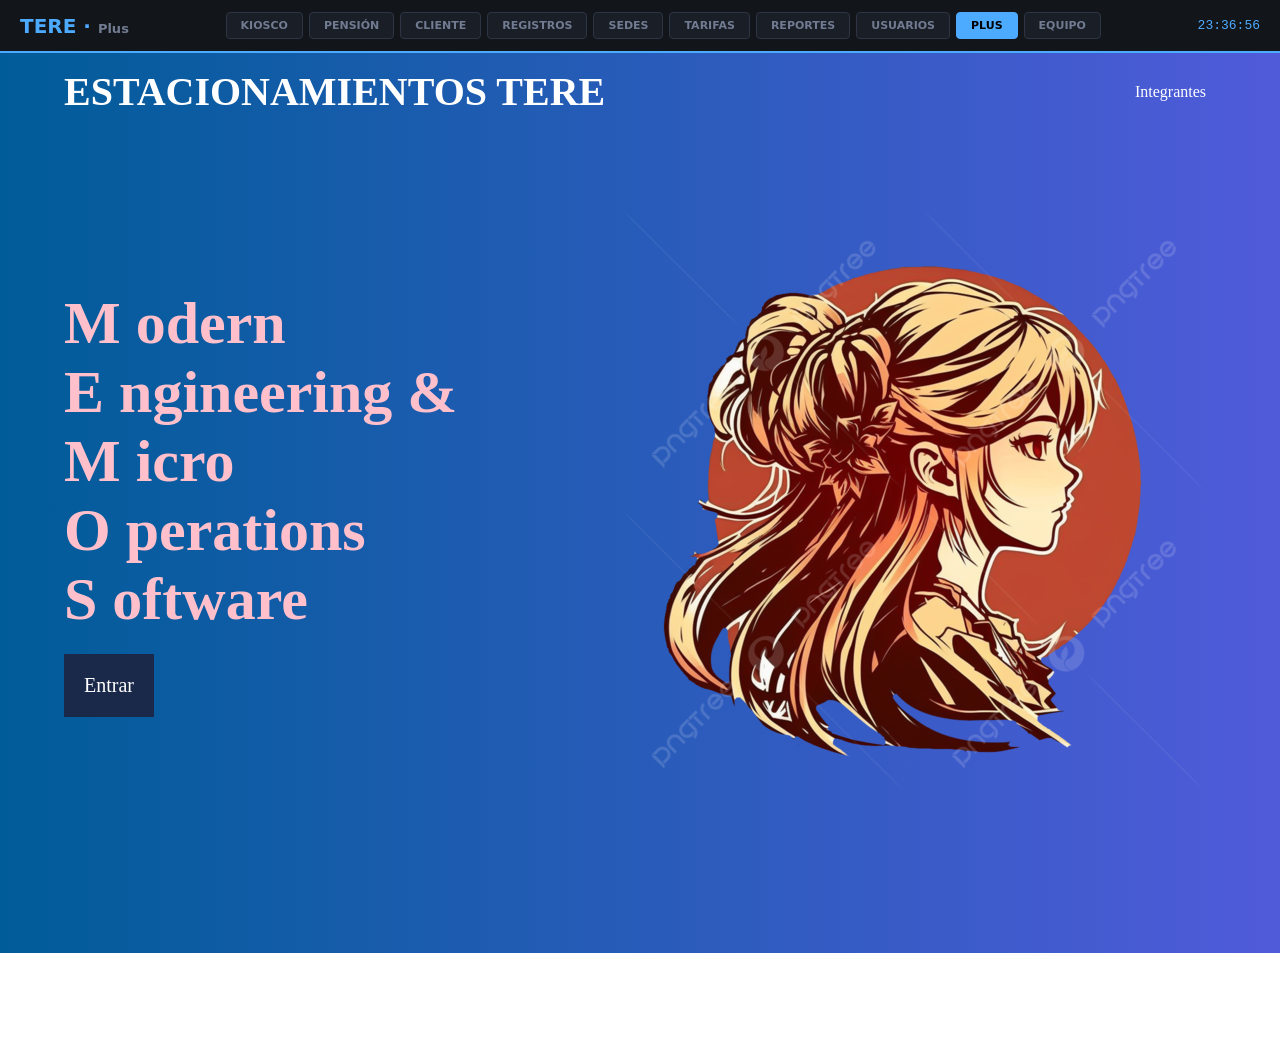
<file: Plus/portada.html>
<!DOCTYPE html>
<html lang="es">
    <head>
        <meta charset="UTF-8">
        <meta name="viewport" content="width=device-width, initial-scale=1.0">
        <title>MEMOS</title>
        <link rel="stylesheet" href="portada.css">
        <style>
    :root{--bg:#0b0d11;--bg2:#12151a;--accent:#4dabff;--green:#40e0d0;--red:#ff5e7e;--text:#d8dee9;--muted:#717b91}
    header.top-nav{background:var(--bg2);border-bottom:2px solid var(--accent);padding:12px 20px;display:flex;justify-content:space-between;align-items:center;flex-wrap:wrap;gap:10px;font-family:system-ui,sans-serif}
    .logo-nav{font-size:20px;font-weight:700;color:var(--accent)}
    .nav-links{display:flex;gap:6px;flex-wrap:wrap}
    .nav-btn{padding:6px 14px;border-radius:4px;font-size:11px;font-weight:700;text-transform:uppercase;text-decoration:none;cursor:pointer;border:1px solid #2d3544;background:#1a1e26;color:var(--muted);transition:all .15s}
    .nav-btn:hover{border-color:var(--accent);color:var(--accent)}
    .nav-btn.active{background:var(--accent);color:#000;border-color:var(--accent)}
    #clock{color:var(--accent);font-family:monospace}
    </style>
</head>
<body>
    <header class="top-nav">
      <div class="logo-nav">TERE · <span style="color:var(--muted);font-size:13px">Plus</span></div>
      <nav class="nav-links">
        <a class="nav-btn" href="../index.html">Kiosco</a>
        <a class="nav-btn" href="../pension.html">Pensión</a>
        <a class="nav-btn" href="../cliente.html">Cliente</a>
        <a class="nav-btn" href="../registros.html">Registros</a>
        <a class="nav-btn" href="../sedes.html">Sedes</a>
        <a class="nav-btn" href="../tarifa.html">Tarifas</a>
        <a class="nav-btn" href="../pdf.html">Reportes</a>
        <a class="nav-btn" href="../registroCliente.html">Usuarios</a>
        <a class="nav-btn active" href="portada.html">Plus</a>
        <a class="nav-btn" href="integrantes.html">Equipo</a>
      </nav>
      <div id="clock">--:--:--</div>
    </header>
    <script>
      setInterval(()=>document.getElementById('clock').textContent=new Date().toLocaleTimeString('es-MX',{hour12:false}),1000);
    </script>
        <header class="bg_animate">
            <div class="header_nav">
                <div class="contenedor">
                    <h1>ESTACIONAMIENTOS TERE</h1>
                    <nav>
                        <a href="integrantes.html">Integrantes</a>
                        
                    </nav>
                </div>
            </div>
            <section class="banner contenedor">
                <secrion class="banner_title">
                    <h2>M odern <br>E ngineering & <br>M icro <br>O perations <br>S oftware </h2>
                    <a href="crud" class="entrar">Entrar</a>
                </secrion>
                <div class="banner_img">
                    <img src="img/logo-anime3.png" alt="">
                </div>
            </section>
            <div class="burbujas">
                <div class="burbuja"></div>
                <div class="burbuja"></div>
                <div class="burbuja"></div>
                <div class="burbuja"></div>
                <div class="burbuja"></div>
                <div class="burbuja"></div>
                <div class="burbuja"></div>
            </div>
        </header>
    </body>
</html>
</file>
<file: Plus/portada.css>
*{
    margin: 0;
    padding: 0;
    box-sizing: border-box;
}

body{
    font-family: 'Roboto', 'Sans serif';
}
.contenedor{
    width: 90%;
    max-width: 1200px;
    margin: auto;
}
.bg_animate{
    width: 100%;
    height: 100vh;
    background: linear-gradient(to right, #005C98, #505BDA);
    position: relative;
    overflow: hiddens;
}
.header_nav{
    width: 100%;
    position: absolute;
    top: 0;
    left: 0;
}
.header_nav .contenedor{
    display: flex;
    justify-content: space-between;
    align-items: center;
    padding: 15px 0;
}
.header_nav h1{
    color: #fff;
    font-family: 'Gagalin';
    font-size: 40px;
}
.header_nav nav a{
    color: #fff;
    text-decoration: none;
    margin-right: 10px;
}
.banner{
    display: flex;
    justify-content: space-between;
    align-items: center;
    height: 100%;
}
.banner_title h2{
    color: pink;
    font-size: 60px;
    font-weight: 800;
    margin-bottom: 20px;
}
.banner_title .entrar{
    color: #fff;
    font-size: 20px;
    text-decoration: none;
    display: inline-block;
    background: #1A2849;
    padding: 20px;
}
.banner_img img{
    width: 600px;
    display: block;
}

/*Burbujas */

.burbuja{
    border-radius: 50%;
    background: #fff;
    opacity: .3;


    position: absolute;
    bottom: -150;

    animation: burbujas 3s linear infinite;
}
.burbuja:nth-child(1){
    width: 80px;
    height: 80px;
    left: 5%;
    animation-duration: 3s;
    animation-delay: 3s;
}
.burbuja:nth-child(2){
    width: 100px;
    height: 100px;
    left: 35%;
    animation-duration: 3s;
    animation-delay: 5s;
}
.burbuja:nth-child(3){
    width: 40px;
    height: 40px;
    left: 20%;
    animation-duration: 3s;
    animation-delay: 2s;
}
.burbuja:nth-child(4){
    width: 70px;
    height: 70px;
    left: 27%;
    animation-duration: 3s;
    animation-delay: 4s;
}
.burbuja:nth-child(5){
    width: 63px;
    height: 63px;
    left: 45%;
    animation-duration: 3s;
    animation-delay: 5s;
}
.burbuja:nth-child(6){
    width: 50px;
    height: 50px;
    left: 60%;
    animation-duration: 3s;
    animation-delay: 3.5s;
}
.burbuja:nth-child(7){
    width: 80px;
    height: 80px;
    left: 70%;
    animation-duration: 3s;
    animation-delay: 4.2s;
}

@keyframes burbujas{
    0%{
        bottom: 0;
        opacity: 0;
    }
    30%{
        transform: translateX(30px);
    }
    50%{
        opacity: .4;
    }
    100%{
        bottom: 100vh;
        opacity: 0;
    }
}
</file>
